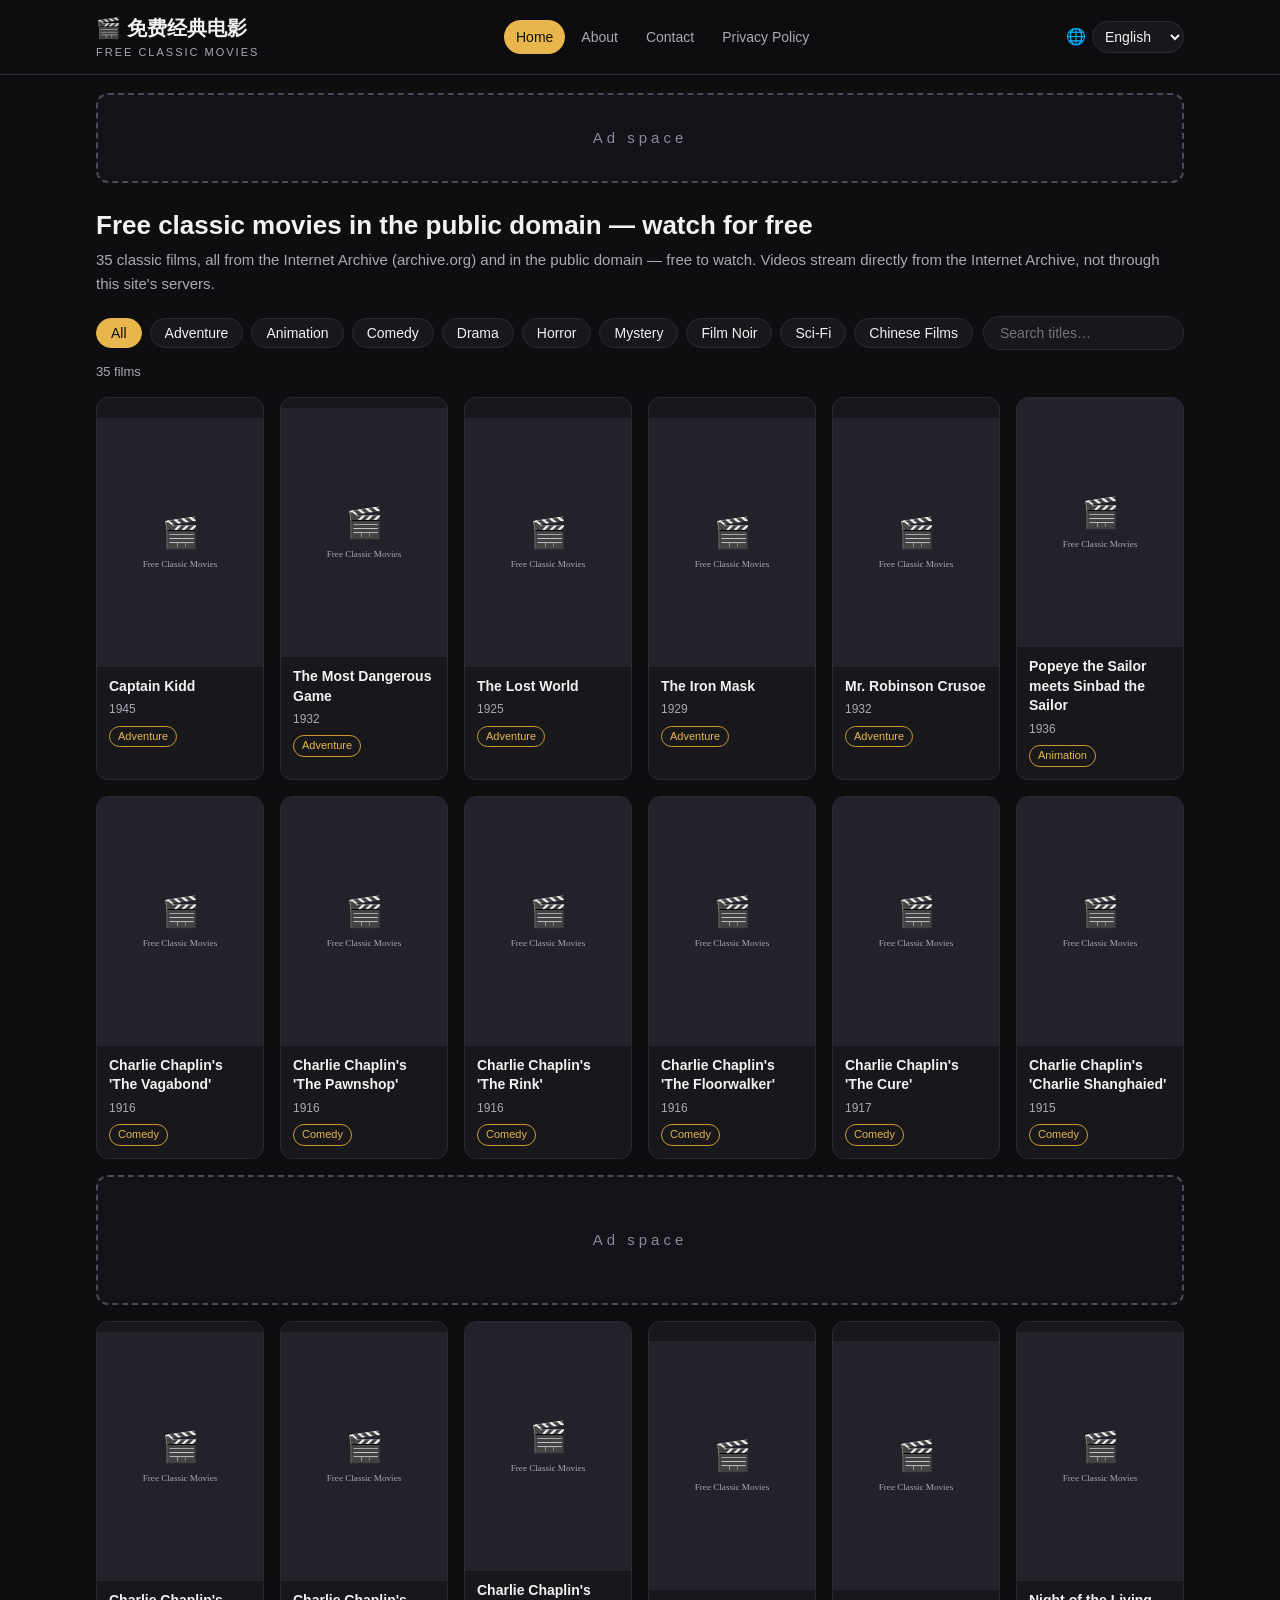
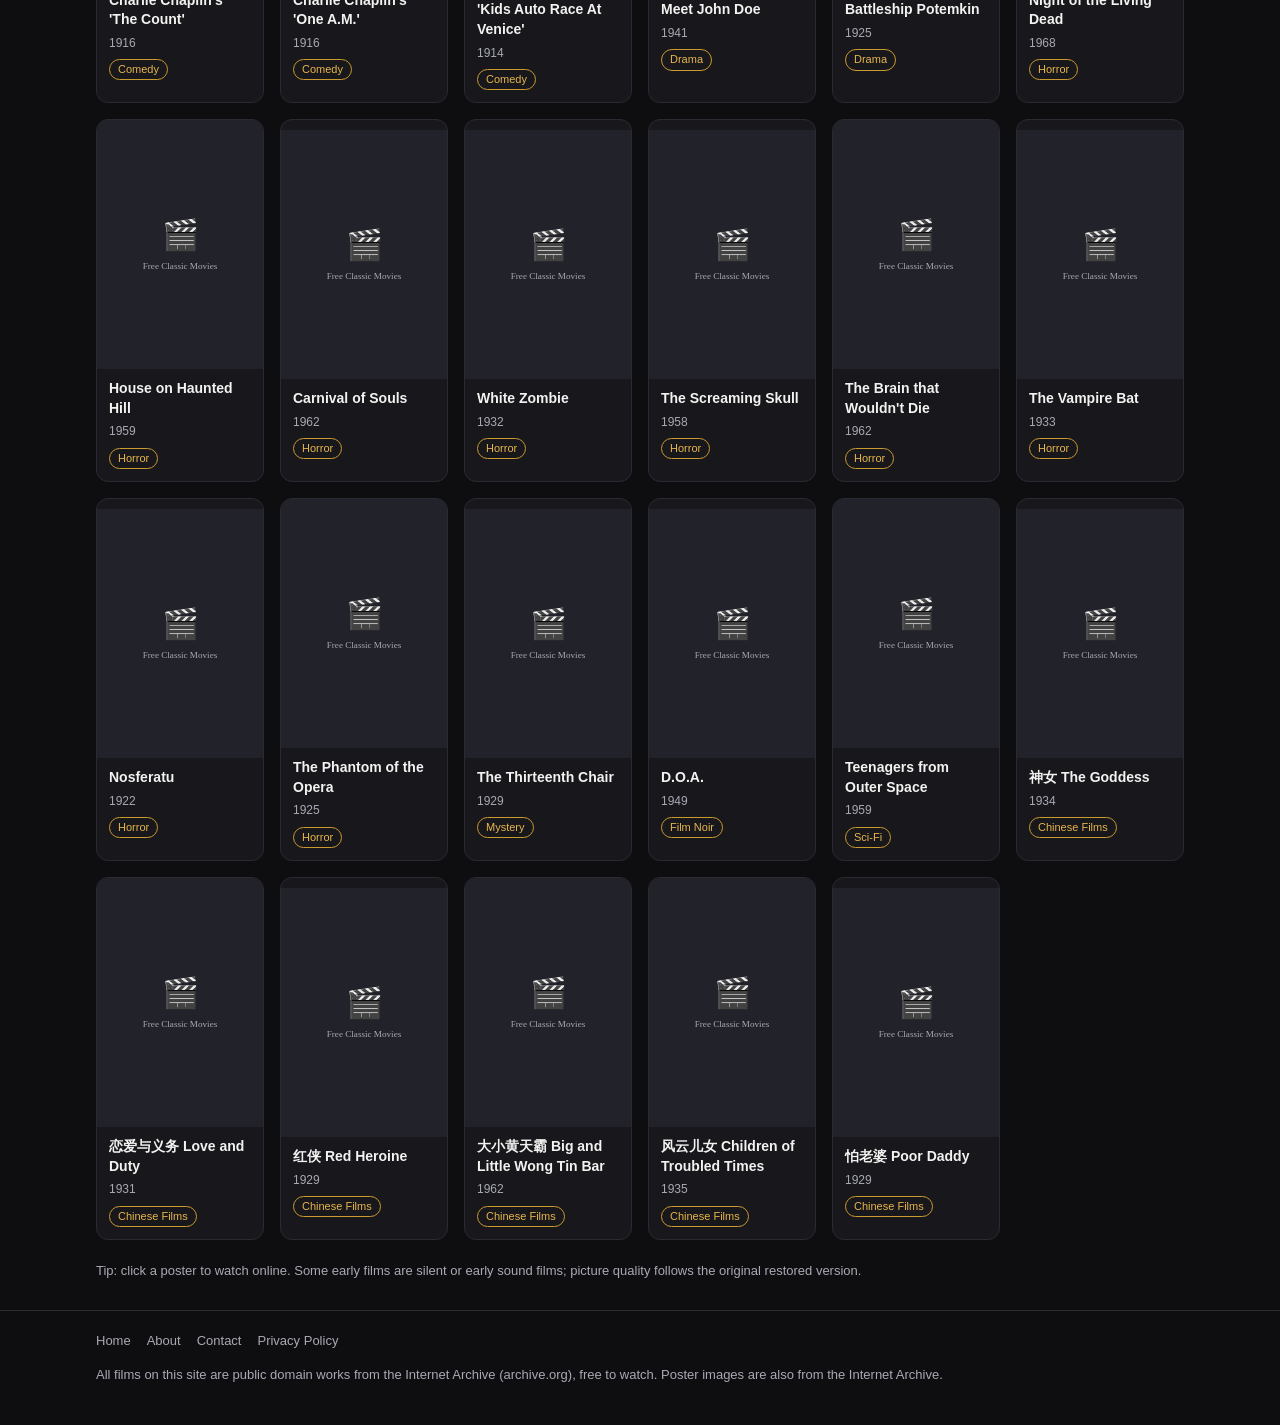
<file: index.html>
<!DOCTYPE html>
<html lang="en" data-page="index">
<head>
<meta charset="UTF-8">
<meta name="viewport" content="width=device-width, initial-scale=1.0">
<title>Free Classic Movies | 免费经典电影 — Watch public-domain classic films free</title>
<meta name="description" content="35 classic public-domain films free to watch online: Chaplin, horror, film noir, Chinese classics, all from the Internet Archive (archive.org).">
<link rel="stylesheet" href="styles.css">
</head>
<body>
<header class="site-header">
  <div class="wrap header-inner">
    <a class="logo" href="index.html">🎬 免费经典电影<span>FREE CLASSIC MOVIES</span></a>
    <nav>
      <a href="index.html" class="active" data-i18n="nav.home">Home</a>
      <a href="about.html" data-i18n="nav.about">About</a>
      <a href="contact.html" data-i18n="nav.contact">Contact</a>
      <a href="privacy.html" data-i18n="nav.privacy">Privacy Policy</a>
    </nav>
    <label class="lang-switch">
      <span aria-hidden="true">🌐</span>
      <select id="langSelect" aria-label="Language">
        <option value="en">English</option>
        <option value="zh">中文</option>
        <option value="sv">Svenska</option>
        <option value="es">Español</option>
        <option value="fr">Français</option>
        <option value="de">Deutsch</option>
      </select>
    </label>
  </div>
</header>

<main class="wrap">
  <div class="ad-slot ad-banner" role="complementary" data-i18n="ad">Ad space</div>

  <section class="intro">
    <h1 data-i18n="intro.h1">Free classic movies in the public domain — watch for free</h1>
    <p data-i18n="intro.p">35 classic films, all from the Internet Archive (archive.org) and in the public domain — free to watch. Videos stream directly from the Internet Archive, not through this site's servers.</p>
  </section>

  <div class="toolbar">
    <div class="filters" id="filters"></div>
    <input type="search" id="search" placeholder="Search titles…" aria-label="Search films" data-i18n-placeholder="search.ph" data-i18n-aria="search.aria">
  </div>
  <p class="count" id="count"></p>

  <div class="grid" id="grid"></div>
  <p class="note" data-i18n="note">Tip: click a poster to watch online. Some early films are silent or early sound films; picture quality follows the original restored version.</p>
</main>

<footer class="site-footer">
  <div class="wrap">
    <nav>
      <a href="index.html" data-i18n="nav.home">Home</a>
      <a href="about.html" data-i18n="nav.about">About</a>
      <a href="contact.html" data-i18n="nav.contact">Contact</a>
      <a href="privacy.html" data-i18n="nav.privacy">Privacy Policy</a>
    </nav>
    <p data-i18n="footer.pd">All films on this site are public domain works from the Internet Archive (archive.org), free to watch. Poster images are also from the Internet Archive.</p>
  </div>
</footer>

<div class="modal" id="watchModal" role="dialog" aria-modal="true" aria-label="播放影片">
  <div class="modal-box">
    <button class="close" id="closeModal" aria-label="Close" data-i18n-aria="watch.close">×</button>
    <video id="player" controls preload="metadata" playsinline></video>
    <h2 id="watchTitle"></h2>
    <p class="meta" id="watchMeta"></p>
    <p class="pd-note"><span data-i18n="watch.pd">This film is in the public domain. Source: Internet Archive (archive.org). </span><a id="iaLink" href="#" target="_blank" rel="noopener" data-i18n="watch.ia">View this film on Internet Archive →</a></p>
  </div>
</div>

<script src="i18n.js"></script>
<script>
var CAT_KEYS = ["all", "Adventure", "Animation", "Comedy", "Drama", "Horror", "Mystery", "Noir", "Sci-Fi", "Chinese"];
function catLabel(key) { return t("cat." + key); }
function yearLabel(y) { return currentLang === "zh" ? y + " 年" : String(y); }

// 影片数据：标题、年份、分类、Internet Archive 直链、条目 id（用于海报与详情页）
var FILMS = [
  { t: "Captain Kidd", y: 1945, c: "Adventure", u: "https://archive.org/download/captain-kidd-1945_202609/CaptainKidd_512kb.mp4", id: "captain-kidd-1945_202609" },
  { t: "The Most Dangerous Game", y: 1932, c: "Adventure", u: "https://archive.org/download/TheMostDangerousGame/TheMostDangerousGame_512kb.mp4", id: "TheMostDangerousGame" },
  { t: "The Lost World", y: 1925, c: "Adventure", u: "https://archive.org/download/lost_world/lost_world_512kb.mp4", id: "lost_world" },
  { t: "The Iron Mask", y: 1929, c: "Adventure", u: "https://archive.org/download/iron_mask/iron_mask_512kb.mp4", id: "iron_mask" },
  { t: "Mr. Robinson Crusoe", y: 1932, c: "Adventure", u: "https://archive.org/download/mr_robinson_crusoe/video_512kb.mp4", id: "mr_robinson_crusoe" },
  { t: "Popeye the Sailor meets Sinbad the Sailor", y: 1936, c: "Animation", u: "https://archive.org/download/Popeye_meetsSinbadtheSailor/Popeye_meetsSinbadtheSailor_512kb.mp4", id: "Popeye_meetsSinbadtheSailor" },
  { t: "Charlie Chaplin's 'The Vagabond'", y: 1916, c: "Comedy", u: "https://archive.org/download/CC_1916_07_10_TheVagabond/CC_1916_07_10_TheVagabond.mp4", id: "CC_1916_07_10_TheVagabond" },
  { t: "Charlie Chaplin's 'The Pawnshop'", y: 1916, c: "Comedy", u: "https://archive.org/download/CC_1916_10_02_ThePawnshop/CC_1916_10_02_ThePawnshop_512kb.mp4", id: "CC_1916_10_02_ThePawnshop" },
  { t: "Charlie Chaplin's 'The Rink'", y: 1916, c: "Comedy", u: "https://archive.org/download/CC_1916_12_04_TheRink/CC_1916_12_04_TheRink_512kb.mp4", id: "CC_1916_12_04_TheRink" },
  { t: "Charlie Chaplin's 'The Floorwalker'", y: 1916, c: "Comedy", u: "https://archive.org/download/CC_1916_05_15_TheFloorwalker/CC_1916_05_15_TheFloorwalker_512kb.mp4", id: "CC_1916_05_15_TheFloorwalker" },
  { t: "Charlie Chaplin's 'The Cure'", y: 1917, c: "Comedy", u: "https://archive.org/download/CC_1917_04_16_TheCure/CC_1917_04_16_TheCure_512kb.mp4", id: "CC_1917_04_16_TheCure" },
  { t: "Charlie Chaplin's 'Charlie Shanghaied'", y: 1915, c: "Comedy", u: "https://archive.org/download/CC_1915_10_04_CharlieShanghaied/CC_1915_10_04_CharlieShanghaied_512kb.mp4", id: "CC_1915_10_04_CharlieShanghaied" },
  { t: "Charlie Chaplin's 'The Count'", y: 1916, c: "Comedy", u: "https://archive.org/download/CC_1916_09_04_TheCount/CC_1916_09_04_TheCount_512kb.mp4", id: "CC_1916_09_04_TheCount" },
  { t: "Charlie Chaplin's 'One A.M.'", y: 1916, c: "Comedy", u: "https://archive.org/download/CC_1916_08_07_One_A_M/CC_1916_08_07_One_A_M_512kb.mp4", id: "CC_1916_08_07_One_A_M" },
  { t: "Charlie Chaplin's 'Kids Auto Race At Venice'", y: 1914, c: "Comedy", u: "https://archive.org/download/CC_1914_02_07_KidsAutoRaceAtVenice/CC_1914_02_07_KidsAutoRaceAtVenice_512kb.mp4", id: "CC_1914_02_07_KidsAutoRaceAtVenice" },
  { t: "Meet John Doe", y: 1941, c: "Drama", u: "https://archive.org/download/meet_john_doe/meet_john_doe_512kb.mp4", id: "meet_john_doe" },
  { t: "Battleship Potemkin", y: 1925, c: "Drama", u: "https://archive.org/download/BattleshipPotemkin/Battleship_Potemkin_512kb.mp4", id: "BattleshipPotemkin" },
  { t: "Night of the Living Dead", y: 1968, c: "Horror", u: "https://archive.org/download/Night.Of.The.Living.Dead_1080p/NightOfTheLivingDead.mp4", id: "Night.Of.The.Living.Dead_1080p" },
  { t: "House on Haunted Hill", y: 1959, c: "Horror", u: "https://archive.org/download/house_on_haunted_hill_ipod/house_on_haunted_hill_512kb.mp4", id: "house_on_haunted_hill_ipod" },
  { t: "Carnival of Souls", y: 1962, c: "Horror", u: "https://archive.org/download/CarnivalofSouls/CarnivalOfSouls_512kb.mp4", id: "CarnivalofSouls" },
  { t: "White Zombie", y: 1932, c: "Horror", u: "https://archive.org/download/white_zombie/white_zombie_512kb.mp4", id: "white_zombie" },
  { t: "The Screaming Skull", y: 1958, c: "Horror", u: "https://archive.org/download/TheScreamingSkull/TheScreamingSkull.mp4", id: "TheScreamingSkull" },
  { t: "The Brain that Wouldn't Die", y: 1962, c: "Horror", u: "https://archive.org/download/the_brain_that_wouldnt_die/the_brain_that_wouldnt_die_512kb.mp4", id: "the_brain_that_wouldnt_die" },
  { t: "The Vampire Bat", y: 1933, c: "Horror", u: "https://archive.org/download/TheVampireBat/TheVampireBat_512kb.mp4", id: "TheVampireBat" },
  { t: "Nosferatu", y: 1922, c: "Horror", u: "https://archive.org/download/nosferatu-1922_202504/Nosferatu%20%281922%29.mp4", id: "nosferatu-1922_202504" },
  { t: "The Phantom of the Opera", y: 1925, c: "Horror", u: "https://archive.org/download/ThePhantomoftheOpera/Phantom_of_the_Opera_512kb.mp4", id: "ThePhantomoftheOpera" },
  { t: "The Thirteenth Chair", y: 1929, c: "Mystery", u: "https://archive.org/download/the-thirteenth-chair_1929/the-thirteenth-chair_1929.mp4", id: "the-thirteenth-chair_1929" },
  { t: "D.O.A.", y: 1949, c: "Noir", u: "https://archive.org/download/7.3-d.-o.-a.-1949/7.3%20D.O.A.%C2%A0%281949%29%C2%A0.ia.mp4", id: "7.3-d.-o.-a.-1949" },
  { t: "Teenagers from Outer Space", y: 1959, c: "Sci-Fi", u: "https://archive.org/download/teenagers_from_outerspace/Teenagers_from_Outer_Space_512kb.mp4", id: "teenagers_from_outerspace" },
  { t: "神女 The Goddess", y: 1934, c: "Chinese", u: "https://archive.org/download/the.-goddess.-1934/The%20Goddess%20%281934%29/mp4/The.Goddess.1934.mp4", id: "the.-goddess.-1934" },
  { t: "恋爱与义务 Love and Duty", y: 1931, c: "Chinese", u: "https://archive.org/download/love-and-duty-1931_202507/Love%20and%20Duty%20%281931%29.mp4", id: "love-and-duty-1931_202507" },
  { t: "红侠 Red Heroine", y: 1929, c: "Chinese", u: "https://archive.org/download/red-heroine-1929/Red%20Heroine%20%281929%29.mp4", id: "red-heroine-1929" },
  { t: "大小黄天霸 Big and Little Wong Tin Bar", y: 1962, c: "Chinese", u: "https://archive.org/download/JackieChanFirstMovieBigAndLittleWongTinBar/Jackie%20Chan%20first%20movie%20-%20Big%20and%20Little%20Wong%20Tin%20Bar%20%E5%A4%A7%E5%B0%8F%E9%BB%83%E5%A4%A9%E9%9C%B8.mp4", id: "JackieChanFirstMovieBigAndLittleWongTinBar" },
  { t: "风云儿女 Children of Troubled Times", y: 1935, c: "Chinese", u: "https://archive.org/download/childrenoftroubledtimes/childrenoftroubledtimes.mp4", id: "childrenoftroubledtimes" },
  { t: "怕老婆 Poor Daddy", y: 1929, c: "Chinese", u: "https://archive.org/download/poor-daddy-1929-four-tl-soundtrack/Poor%20Daddy%20%281929%29%20%28FourTL%20Soundtrack%29.mp4", id: "poor-daddy-1929-four-tl-soundtrack" }
];

var grid = document.getElementById("grid");
var countEl = document.getElementById("count");
var searchInput = document.getElementById("search");
var filtersEl = document.getElementById("filters");
var activeCat = "all";

var PLACEHOLDER = "data:image/svg+xml;charset=utf-8," + encodeURIComponent(
  '<svg xmlns="http://www.w3.org/2000/svg" width="400" height="600"><rect width="400" height="600" fill="#22222a"/><text x="200" y="300" font-size="72" text-anchor="middle" fill="#e8b64c">\uD83C\uDFAC</text><text x="200" y="360" font-size="22" text-anchor="middle" fill="#a9a9b4">Free Classic Movies</text></svg>'
);

function posterUrl(f) { return "https://archive.org/services/img/" + f.id; }

function renderFilters() {
  filtersEl.innerHTML = "";
  CAT_KEYS.forEach(function (key) {
    var b = document.createElement("button");
    b.textContent = catLabel(key);
    b.setAttribute("data-cat", key);
    if (key === activeCat) b.classList.add("active");
    b.addEventListener("click", function () {
      activeCat = key;
      renderFilters();
      renderGrid();
    });
    filtersEl.appendChild(b);
  });
}

function renderGrid() {
  var q = searchInput.value.trim().toLowerCase();
  var list = FILMS.filter(function (f) {
    var okCat = activeCat === "all" || f.c === activeCat;
    var okQ = !q || f.t.toLowerCase().indexOf(q) !== -1 || String(f.y).indexOf(q) !== -1;
    return okCat && okQ;
  });
  grid.innerHTML = "";
  countEl.textContent = t("count").replace("{n}", list.length);
  if (!list.length) {
    var p = document.createElement("p");
    p.className = "empty";
    p.textContent = t("empty");
    grid.appendChild(p);
    return;
  }
  list.forEach(function (f, i) {
    var card = document.createElement("button");
    card.className = "card";
    card.setAttribute("aria-label", f.t + " (" + f.y + ")");
    var img = document.createElement("img");
    img.src = posterUrl(f);
    img.alt = f.t + " 海报";
    img.loading = "lazy";
    img.onerror = function () { this.onerror = null; this.src = PLACEHOLDER; };
    var body = document.createElement("div");
    body.className = "card-body";
    var title = document.createElement("p");
    title.className = "card-title";
    title.textContent = f.t;
    var meta = document.createElement("p");
    meta.className = "card-meta";
    meta.textContent = yearLabel(f.y);
    var tag = document.createElement("span");
    tag.className = "tag";
    tag.textContent = catLabel(f.c);
    body.appendChild(title);
    body.appendChild(meta);
    body.appendChild(tag);
    card.appendChild(img);
    card.appendChild(body);
    card.addEventListener("click", function () { openWatch(f); });
    grid.appendChild(card);
    // 第二个广告位：插在第 12 张卡片之后（影片行之间）
    if (i === 11) {
      var ad = document.createElement("div");
      ad.className = "ad-slot ad-mid";
      ad.setAttribute("role", "complementary");
      ad.setAttribute("aria-label", t("ad"));
      ad.textContent = t("ad");
      grid.appendChild(ad);
    }
  });
}

var modal = document.getElementById("watchModal");
var player = document.getElementById("player");
function openWatch(f) {
  document.getElementById("watchTitle").textContent = f.t + " (" + f.y + ")";
  document.getElementById("watchMeta").textContent = catLabel(f.c) + " · " + yearLabel(f.y) + " · " + t("watch.pdlabel");
  document.getElementById("iaLink").href = "https://archive.org/details/" + f.id;
  player.src = f.u;
  modal.classList.add("open");
  document.body.style.overflow = "hidden";
  player.play().catch(function () {});
  if (history.replaceState) history.replaceState(null, "", "#watch-" + FILMS.indexOf(f));
}
function closeWatch() {
  player.pause();
  player.removeAttribute("src");
  player.load();
  modal.classList.remove("open");
  document.body.style.overflow = "";
  if (history.replaceState) history.replaceState(null, "", location.pathname + location.search);
}
document.getElementById("closeModal").addEventListener("click", closeWatch);
modal.addEventListener("click", function (e) { if (e.target === modal) closeWatch(); });
document.addEventListener("keydown", function (e) { if (e.key === "Escape") closeWatch(); });
searchInput.addEventListener("input", renderGrid);

renderFilters();
renderGrid();

// 语言切换时重新渲染分类与卡片（分类名、年份、广告位随语言变化）
window.__onLangChange = function () {
  renderFilters();
  renderGrid();
};

// 支持直接打开某部影片：#watch-0 … #watch-34
(function () {
  var m = location.hash.match(/^#watch-(\d+)$/);
  if (m && FILMS[+m[1]]) openWatch(FILMS[+m[1]]);
})();
</script>
</body>
</html>
</file>
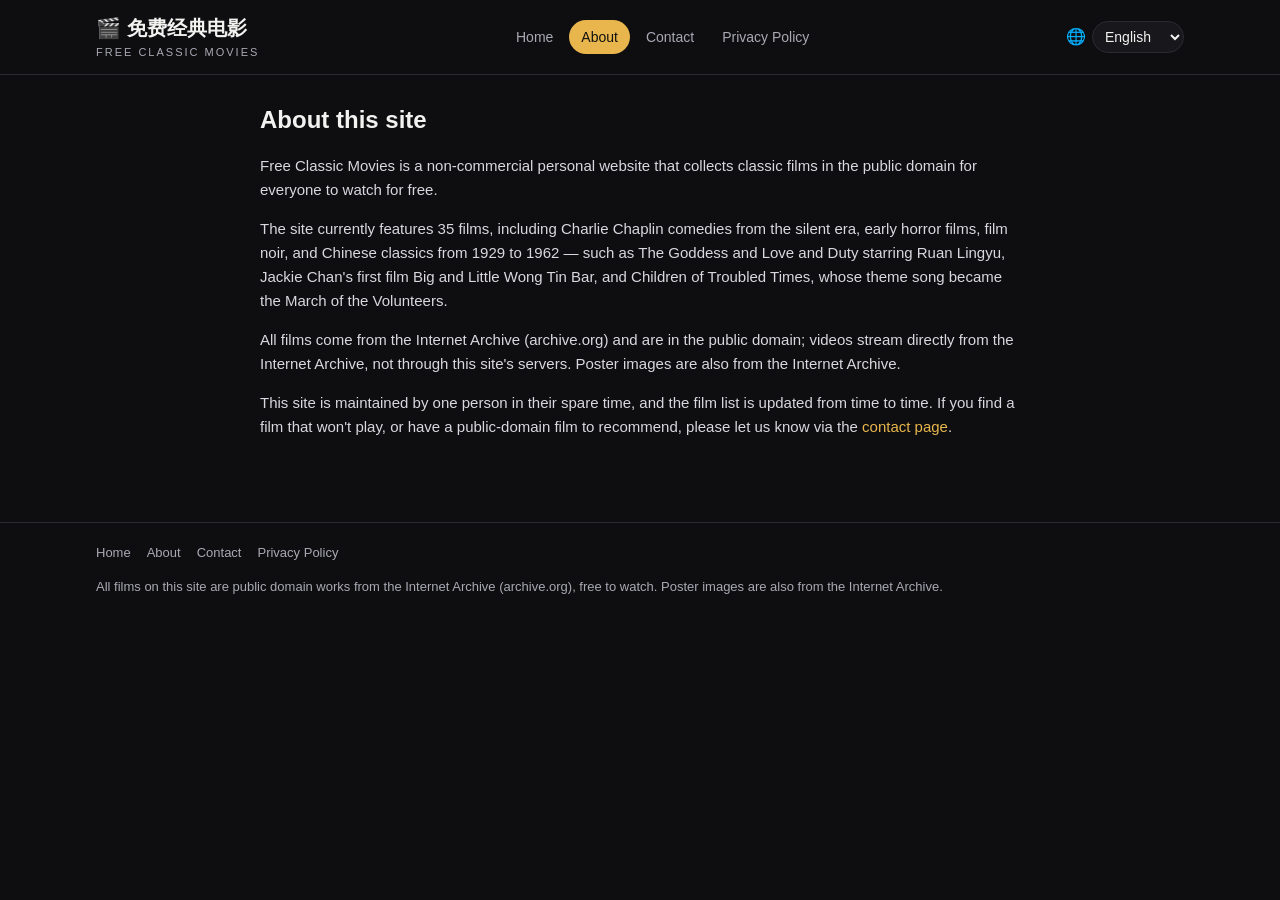
<file: about.html>
<!DOCTYPE html>
<html lang="en" data-page="about">
<head>
<meta charset="UTF-8">
<meta name="viewport" content="width=device-width, initial-scale=1.0">
<title>About | Free Classic Movies</title>
<meta name="description" content="About Free Classic Movies: a non-commercial personal site for free public-domain classic films.">
<link rel="stylesheet" href="styles.css">
</head>
<body>
<header class="site-header">
  <div class="wrap header-inner">
    <a class="logo" href="index.html">🎬 免费经典电影<span>FREE CLASSIC MOVIES</span></a>
    <nav>
      <a href="index.html" data-i18n="nav.home">Home</a>
      <a href="about.html" class="active" data-i18n="nav.about">About</a>
      <a href="contact.html" data-i18n="nav.contact">Contact</a>
      <a href="privacy.html" data-i18n="nav.privacy">Privacy Policy</a>
    </nav>
    <label class="lang-switch">
      <span aria-hidden="true">🌐</span>
      <select id="langSelect" aria-label="Language">
        <option value="en">English</option>
        <option value="zh">中文</option>
        <option value="sv">Svenska</option>
        <option value="es">Español</option>
        <option value="fr">Français</option>
        <option value="de">Deutsch</option>
      </select>
    </label>
  </div>
</header>
<main class="wrap page">
  <h1 data-i18n="about.h1">About this site</h1>
  <p data-i18n="about.p1">Free Classic Movies is a non-commercial personal website that collects classic films in the public domain for everyone to watch for free.</p>
  <p data-i18n="about.p2">The site currently features 35 films, including Charlie Chaplin comedies from the silent era, early horror films, film noir, and Chinese classics from 1929 to 1962 — such as The Goddess and Love and Duty starring Ruan Lingyu, Jackie Chan's first film Big and Little Wong Tin Bar, and Children of Troubled Times, whose theme song became the March of the Volunteers.</p>
  <p data-i18n="about.p3">All films come from the Internet Archive (archive.org) and are in the public domain; videos stream directly from the Internet Archive, not through this site's servers. Poster images are also from the Internet Archive.</p>
  <p data-i18n-html="about.p4">This site is maintained by one person in their spare time, and the film list is updated from time to time. If you find a film that won't play, or have a public-domain film to recommend, please let us know via the <a href="contact.html">contact page</a>.</p>
</main>
<footer class="site-footer">
  <div class="wrap">
    <nav>
      <a href="index.html" data-i18n="nav.home">Home</a>
      <a href="about.html" data-i18n="nav.about">About</a>
      <a href="contact.html" data-i18n="nav.contact">Contact</a>
      <a href="privacy.html" data-i18n="nav.privacy">Privacy Policy</a>
    </nav>
    <p data-i18n="footer.pd">All films on this site are public domain works from the Internet Archive (archive.org), free to watch. Poster images are also from the Internet Archive.</p>
  </div>
</footer>
<script src="i18n.js"></script>
</body>
</html>
</file>
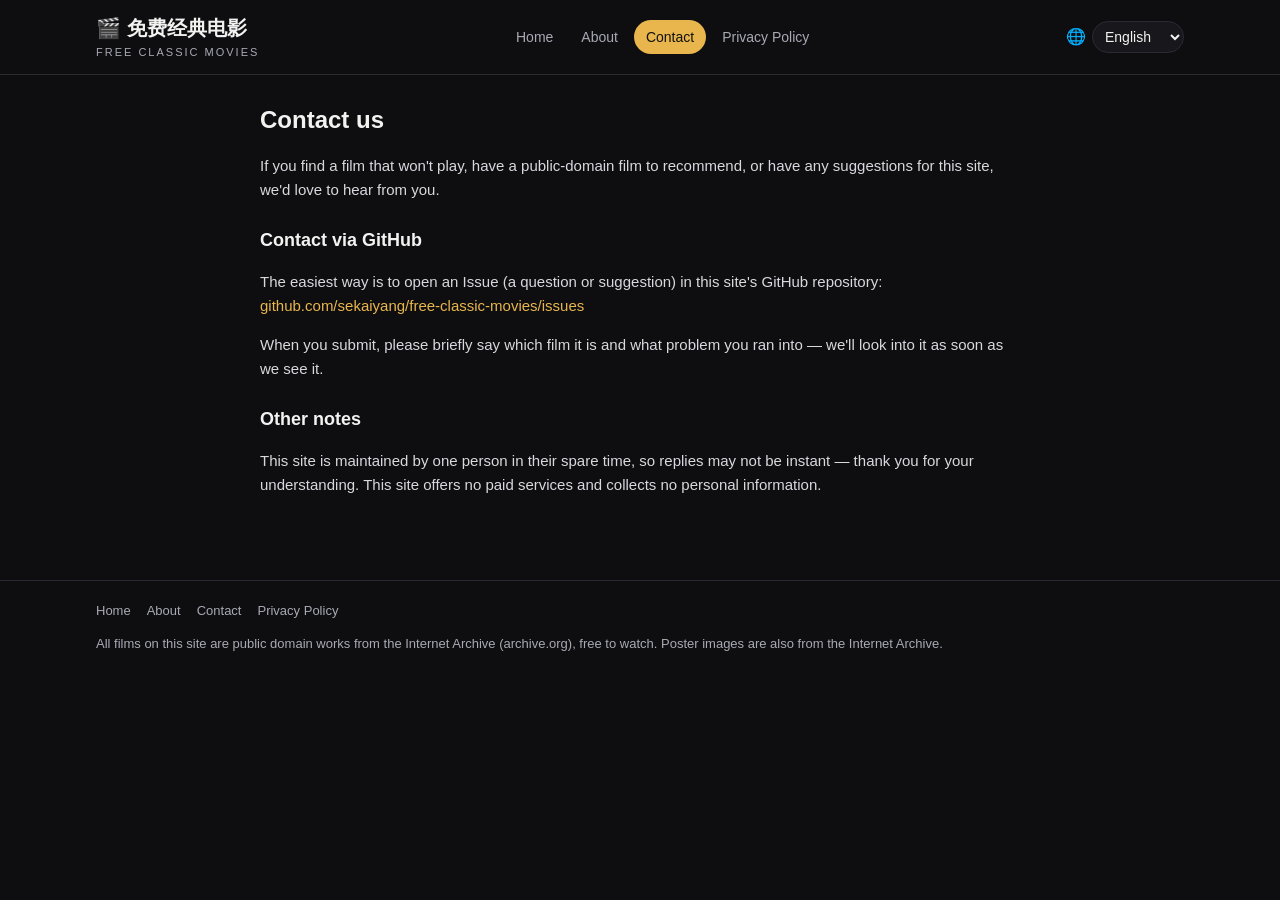
<file: contact.html>
<!DOCTYPE html>
<html lang="en" data-page="contact">
<head>
<meta charset="UTF-8">
<meta name="viewport" content="width=device-width, initial-scale=1.0">
<title>Contact | Free Classic Movies</title>
<meta name="description" content="Contact Free Classic Movies: report a film that won't play, recommend a film, or send suggestions.">
<link rel="stylesheet" href="styles.css">
</head>
<body>
<header class="site-header">
  <div class="wrap header-inner">
    <a class="logo" href="index.html">🎬 免费经典电影<span>FREE CLASSIC MOVIES</span></a>
    <nav>
      <a href="index.html" data-i18n="nav.home">Home</a>
      <a href="about.html" data-i18n="nav.about">About</a>
      <a href="contact.html" class="active" data-i18n="nav.contact">Contact</a>
      <a href="privacy.html" data-i18n="nav.privacy">Privacy Policy</a>
    </nav>
    <label class="lang-switch">
      <span aria-hidden="true">🌐</span>
      <select id="langSelect" aria-label="Language">
        <option value="en">English</option>
        <option value="zh">中文</option>
        <option value="sv">Svenska</option>
        <option value="es">Español</option>
        <option value="fr">Français</option>
        <option value="de">Deutsch</option>
      </select>
    </label>
  </div>
</header>
<main class="wrap page">
  <h1 data-i18n="contact.h1">Contact us</h1>
  <p data-i18n="contact.p1">If you find a film that won't play, have a public-domain film to recommend, or have any suggestions for this site, we'd love to hear from you.</p>
  <h2 data-i18n="contact.h2a">Contact via GitHub</h2>
  <p><span data-i18n="contact.p2">The easiest way is to open an Issue (a question or suggestion) in this site's GitHub repository:</span><br>
  <a href="https://github.com/sekaiyang/free-classic-movies/issues" target="_blank" rel="noopener">github.com/sekaiyang/free-classic-movies/issues</a></p>
  <p data-i18n="contact.p3">When you submit, please briefly say which film it is and what problem you ran into — we'll look into it as soon as we see it.</p>
  <h2 data-i18n="contact.h2b">Other notes</h2>
  <p data-i18n="contact.p4">This site is maintained by one person in their spare time, so replies may not be instant — thank you for your understanding. This site offers no paid services and collects no personal information.</p>
</main>
<footer class="site-footer">
  <div class="wrap">
    <nav>
      <a href="index.html" data-i18n="nav.home">Home</a>
      <a href="about.html" data-i18n="nav.about">About</a>
      <a href="contact.html" data-i18n="nav.contact">Contact</a>
      <a href="privacy.html" data-i18n="nav.privacy">Privacy Policy</a>
    </nav>
    <p data-i18n="footer.pd">All films on this site are public domain works from the Internet Archive (archive.org), free to watch. Poster images are also from the Internet Archive.</p>
  </div>
</footer>
<script src="i18n.js"></script>
</body>
</html>
</file>
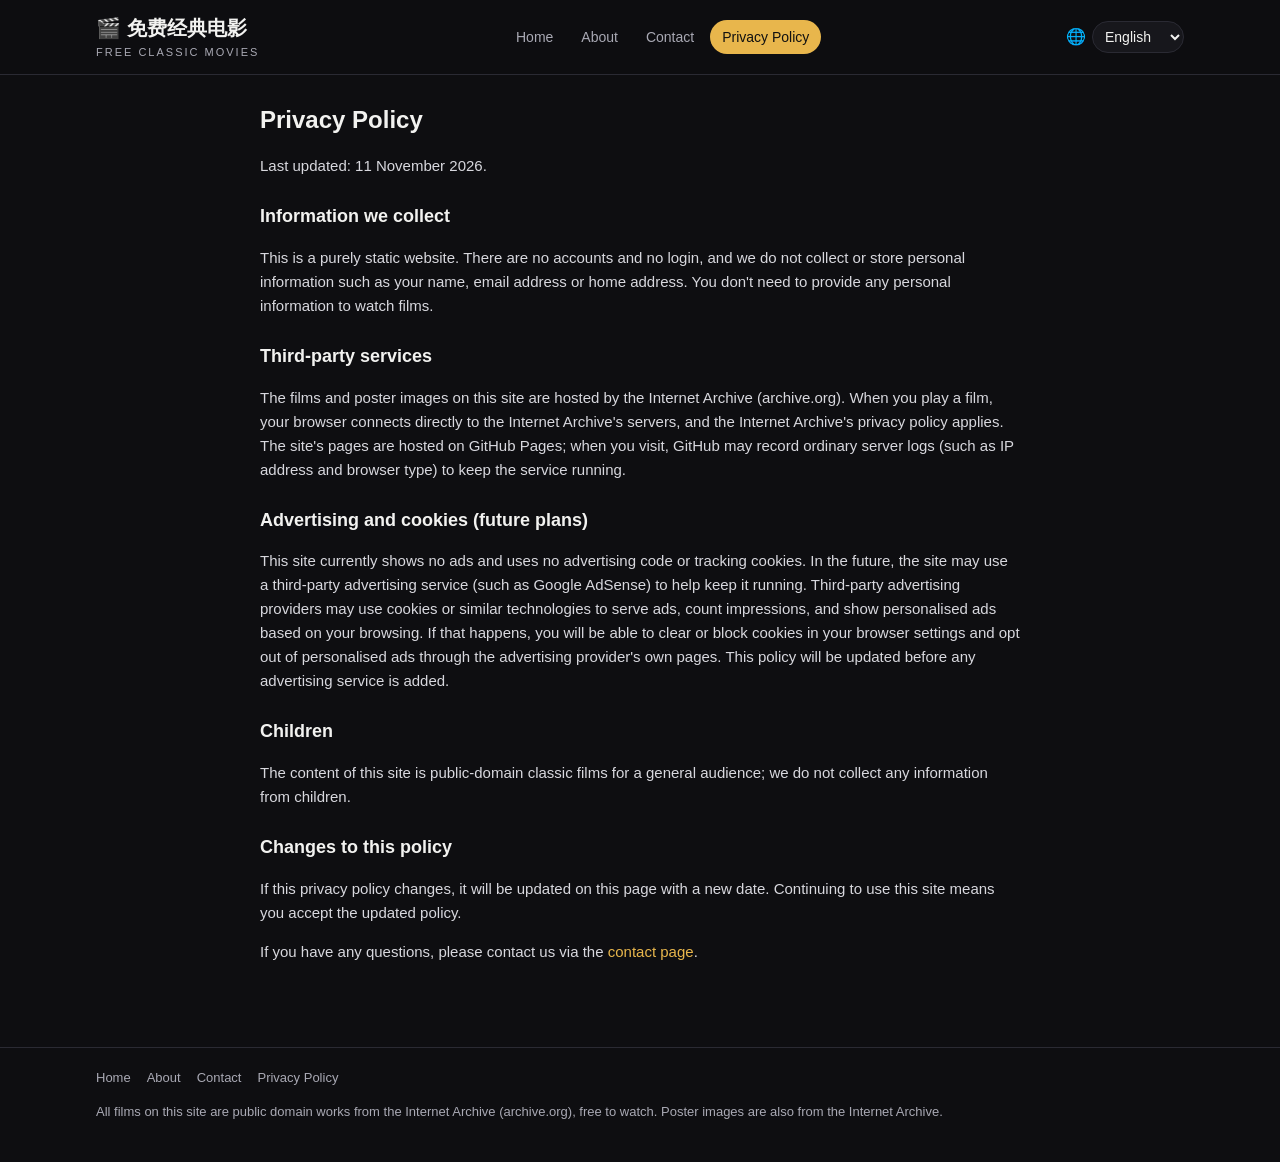
<file: privacy.html>
<!DOCTYPE html>
<html lang="en" data-page="privacy">
<head>
<meta charset="UTF-8">
<meta name="viewport" content="width=device-width, initial-scale=1.0">
<title>Privacy Policy | Free Classic Movies</title>
<meta name="description" content="Privacy Policy of Free Classic Movies: this site collects no personal information; third-party advertising and cookies may be used in the future.">
<link rel="stylesheet" href="styles.css">
</head>
<body>
<header class="site-header">
  <div class="wrap header-inner">
    <a class="logo" href="index.html">🎬 免费经典电影<span>FREE CLASSIC MOVIES</span></a>
    <nav>
      <a href="index.html" data-i18n="nav.home">Home</a>
      <a href="about.html" data-i18n="nav.about">About</a>
      <a href="contact.html" data-i18n="nav.contact">Contact</a>
      <a href="privacy.html" class="active" data-i18n="nav.privacy">Privacy Policy</a>
    </nav>
    <label class="lang-switch">
      <span aria-hidden="true">🌐</span>
      <select id="langSelect" aria-label="Language">
        <option value="en">English</option>
        <option value="zh">中文</option>
        <option value="sv">Svenska</option>
        <option value="es">Español</option>
        <option value="fr">Français</option>
        <option value="de">Deutsch</option>
      </select>
    </label>
  </div>
</header>
<main class="wrap page">
  <h1 data-i18n="privacy.h1">Privacy Policy</h1>
  <p data-i18n="privacy.updated">Last updated: 11 November 2026.</p>
  <h2 data-i18n="privacy.h2a">Information we collect</h2>
  <p data-i18n="privacy.p1">This is a purely static website. There are no accounts and no login, and we do not collect or store personal information such as your name, email address or home address. You don't need to provide any personal information to watch films.</p>
  <h2 data-i18n="privacy.h2b">Third-party services</h2>
  <p data-i18n="privacy.p2">The films and poster images on this site are hosted by the Internet Archive (archive.org). When you play a film, your browser connects directly to the Internet Archive's servers, and the Internet Archive's privacy policy applies. The site's pages are hosted on GitHub Pages; when you visit, GitHub may record ordinary server logs (such as IP address and browser type) to keep the service running.</p>
  <h2 data-i18n="privacy.h2c">Advertising and cookies (future plans)</h2>
  <p data-i18n="privacy.p3">This site currently shows no ads and uses no advertising code or tracking cookies. In the future, the site may use a third-party advertising service (such as Google AdSense) to help keep it running. Third-party advertising providers may use cookies or similar technologies to serve ads, count impressions, and show personalised ads based on your browsing. If that happens, you will be able to clear or block cookies in your browser settings and opt out of personalised ads through the advertising provider's own pages. This policy will be updated before any advertising service is added.</p>
  <h2 data-i18n="privacy.h2d">Children</h2>
  <p data-i18n="privacy.p4">The content of this site is public-domain classic films for a general audience; we do not collect any information from children.</p>
  <h2 data-i18n="privacy.h2e">Changes to this policy</h2>
  <p data-i18n="privacy.p5">If this privacy policy changes, it will be updated on this page with a new date. Continuing to use this site means you accept the updated policy.</p>
  <p data-i18n-html="privacy.p6">If you have any questions, please contact us via the <a href="contact.html">contact page</a>.</p>
</main>
<footer class="site-footer">
  <div class="wrap">
    <nav>
      <a href="index.html" data-i18n="nav.home">Home</a>
      <a href="about.html" data-i18n="nav.about">About</a>
      <a href="contact.html" data-i18n="nav.contact">Contact</a>
      <a href="privacy.html" data-i18n="nav.privacy">Privacy Policy</a>
    </nav>
    <p data-i18n="footer.pd">All films on this site are public domain works from the Internet Archive (archive.org), free to watch. Poster images are also from the Internet Archive.</p>
  </div>
</footer>
<script src="i18n.js"></script>
</body>
</html>
</file>
<file: styles.css>
/* 免费经典电影 — 深色影院风格 */
:root {
  --bg: #0e0e11;
  --panel: #17171c;
  --panel-2: #1e1e25;
  --text: #f2f2f0;
  --muted: #a9a9b4;
  --accent: #e8b64c;
  --accent-2: #c99a2e;
  --border: #2a2a33;
  --radius: 12px;
}
* { box-sizing: border-box; }
html { -webkit-text-size-adjust: 100%; }
body {
  margin: 0;
  background: var(--bg);
  color: var(--text);
  font-family: -apple-system, BlinkMacSystemFont, "Segoe UI", "PingFang SC", "Hiragino Sans GB", "Microsoft YaHei", sans-serif;
  line-height: 1.6;
}
a { color: var(--accent); text-decoration: none; }
a:hover { text-decoration: underline; }
.wrap { max-width: 1120px; margin: 0 auto; padding: 0 16px; }

/* 页眉 */
.site-header {
  position: sticky; top: 0; z-index: 20;
  background: rgba(14, 14, 17, 0.96);
  border-bottom: 1px solid var(--border);
}
.header-inner {
  display: flex; align-items: center; justify-content: space-between;
  gap: 12px; padding-top: 12px; padding-bottom: 12px; flex-wrap: wrap;
}
.logo { font-size: 20px; font-weight: 700; color: var(--text); }
.logo span { display: block; font-size: 11px; font-weight: 400; color: var(--muted); letter-spacing: 2px; }
.logo:hover { text-decoration: none; }
.site-header nav { display: flex; gap: 4px; flex-wrap: wrap; }
.site-header nav a {
  color: var(--muted); padding: 6px 12px; border-radius: 999px; font-size: 14px;
}
.site-header nav a:hover { color: var(--text); text-decoration: none; background: var(--panel-2); }
.site-header nav a.active { color: #111; background: var(--accent); }

/* 语言切换 */
.lang-switch { display: flex; align-items: center; gap: 6px; }
.lang-switch select {
  background: var(--panel); color: var(--text); border: 1px solid var(--border);
  border-radius: 999px; padding: 6px 8px; font-size: 14px; outline: none; cursor: pointer;
}
.lang-switch select:focus { border-color: var(--accent); }

/* 广告位占位（目前无任何广告代码，仅为预留位置） */
.ad-slot {
  border: 2px dashed #4a4a56;
  border-radius: var(--radius);
  color: #8b8b98;
  display: flex; align-items: center; justify-content: center;
  font-size: 15px; letter-spacing: 4px;
  background: #121218;
}
.ad-banner { min-height: 90px; margin: 18px 0 8px; }
.ad-mid { min-height: 130px; grid-column: 1 / -1; }

/* 介绍 */
.intro { padding: 18px 0 6px; }
.intro h1 { margin: 0 0 6px; font-size: 26px; line-height: 1.3; }
.intro p { margin: 0; color: var(--muted); font-size: 15px; }

/* 工具栏：分类 + 搜索 */
.toolbar {
  display: flex; flex-wrap: wrap; gap: 10px; align-items: center;
  padding: 14px 0 4px;
}
.filters { display: flex; flex-wrap: wrap; gap: 8px; }
.filters button {
  border: 1px solid var(--border); background: var(--panel); color: var(--text);
  border-radius: 999px; padding: 6px 14px; font-size: 14px; cursor: pointer;
}
.filters button:hover { border-color: var(--accent); }
.filters button.active { background: var(--accent); border-color: var(--accent); color: #111; }
#search {
  flex: 1; min-width: 200px;
  background: var(--panel); border: 1px solid var(--border); color: var(--text);
  border-radius: 999px; padding: 8px 16px; font-size: 14px; outline: none;
}
#search:focus { border-color: var(--accent); }
.count { color: var(--muted); font-size: 13px; margin: 8px 0 0; }

/* 影片网格 */
.grid {
  display: grid;
  grid-template-columns: repeat(auto-fill, minmax(160px, 1fr));
  gap: 16px; padding: 14px 0 8px;
}
.card {
  background: var(--panel); border: 1px solid var(--border); border-radius: var(--radius);
  overflow: hidden; cursor: pointer; transition: transform .15s ease, border-color .15s ease;
  text-align: left; padding: 0; font: inherit; color: inherit; display: block; width: 100%;
}
.card:hover, .card:focus-visible { transform: translateY(-3px); border-color: var(--accent); outline: none; }
.card img {
  width: 100%; aspect-ratio: 2 / 3; object-fit: cover; display: block; background: #22222a;
}
.card-body { padding: 10px 12px 12px; }
.card-title { font-size: 14px; font-weight: 600; line-height: 1.4; margin: 0 0 4px; }
.card-meta { font-size: 12px; color: var(--muted); margin: 0; }
.tag {
  display: inline-block; font-size: 11px; color: var(--accent);
  border: 1px solid var(--accent-2); border-radius: 999px; padding: 1px 8px; margin-top: 6px;
}
.empty { color: var(--muted); padding: 30px 0; text-align: center; grid-column: 1 / -1; }
.note { color: var(--muted); font-size: 13px; }

/* 播放弹窗 */
.modal {
  display: none; position: fixed; inset: 0; z-index: 50;
  background: rgba(0, 0, 0, 0.88); overflow-y: auto; padding: 24px 12px;
}
.modal.open { display: block; }
.modal-box { max-width: 920px; margin: 0 auto; }
.modal-box video { width: 100%; border-radius: var(--radius); background: #000; display: block; }
.modal-box h2 { margin: 14px 0 4px; font-size: 20px; }
.modal-box .meta { color: var(--muted); font-size: 14px; margin: 0 0 8px; }
.close {
  display: block; margin: 0 0 12px auto;
  background: var(--panel-2); color: var(--text); border: 1px solid var(--border);
  border-radius: 999px; width: 38px; height: 38px; font-size: 20px; cursor: pointer;
}
.close:hover { border-color: var(--accent); }
.pd-note { color: var(--muted); font-size: 13px; }

/* 内页 */
.page { padding: 26px 0 40px; max-width: 760px; }
.page h1 { font-size: 24px; margin: 0 0 12px; }
.page h2 { font-size: 18px; margin: 24px 0 8px; }
.page p, .page li { color: #d8d8de; font-size: 15px; }

/* 页脚 */
.site-footer { border-top: 1px solid var(--border); margin-top: 28px; }
.site-footer .wrap { padding-top: 20px; padding-bottom: 26px; color: var(--muted); font-size: 13px; }
.site-footer nav { display: flex; gap: 16px; flex-wrap: wrap; margin-bottom: 8px; }
.site-footer nav a { color: var(--muted); }
.site-footer nav a:hover { color: var(--text); }

@media (max-width: 600px) {
  .intro h1 { font-size: 21px; }
  .grid { grid-template-columns: repeat(auto-fill, minmax(140px, 1fr)); gap: 12px; }
  .logo { font-size: 18px; }
}
</file>
